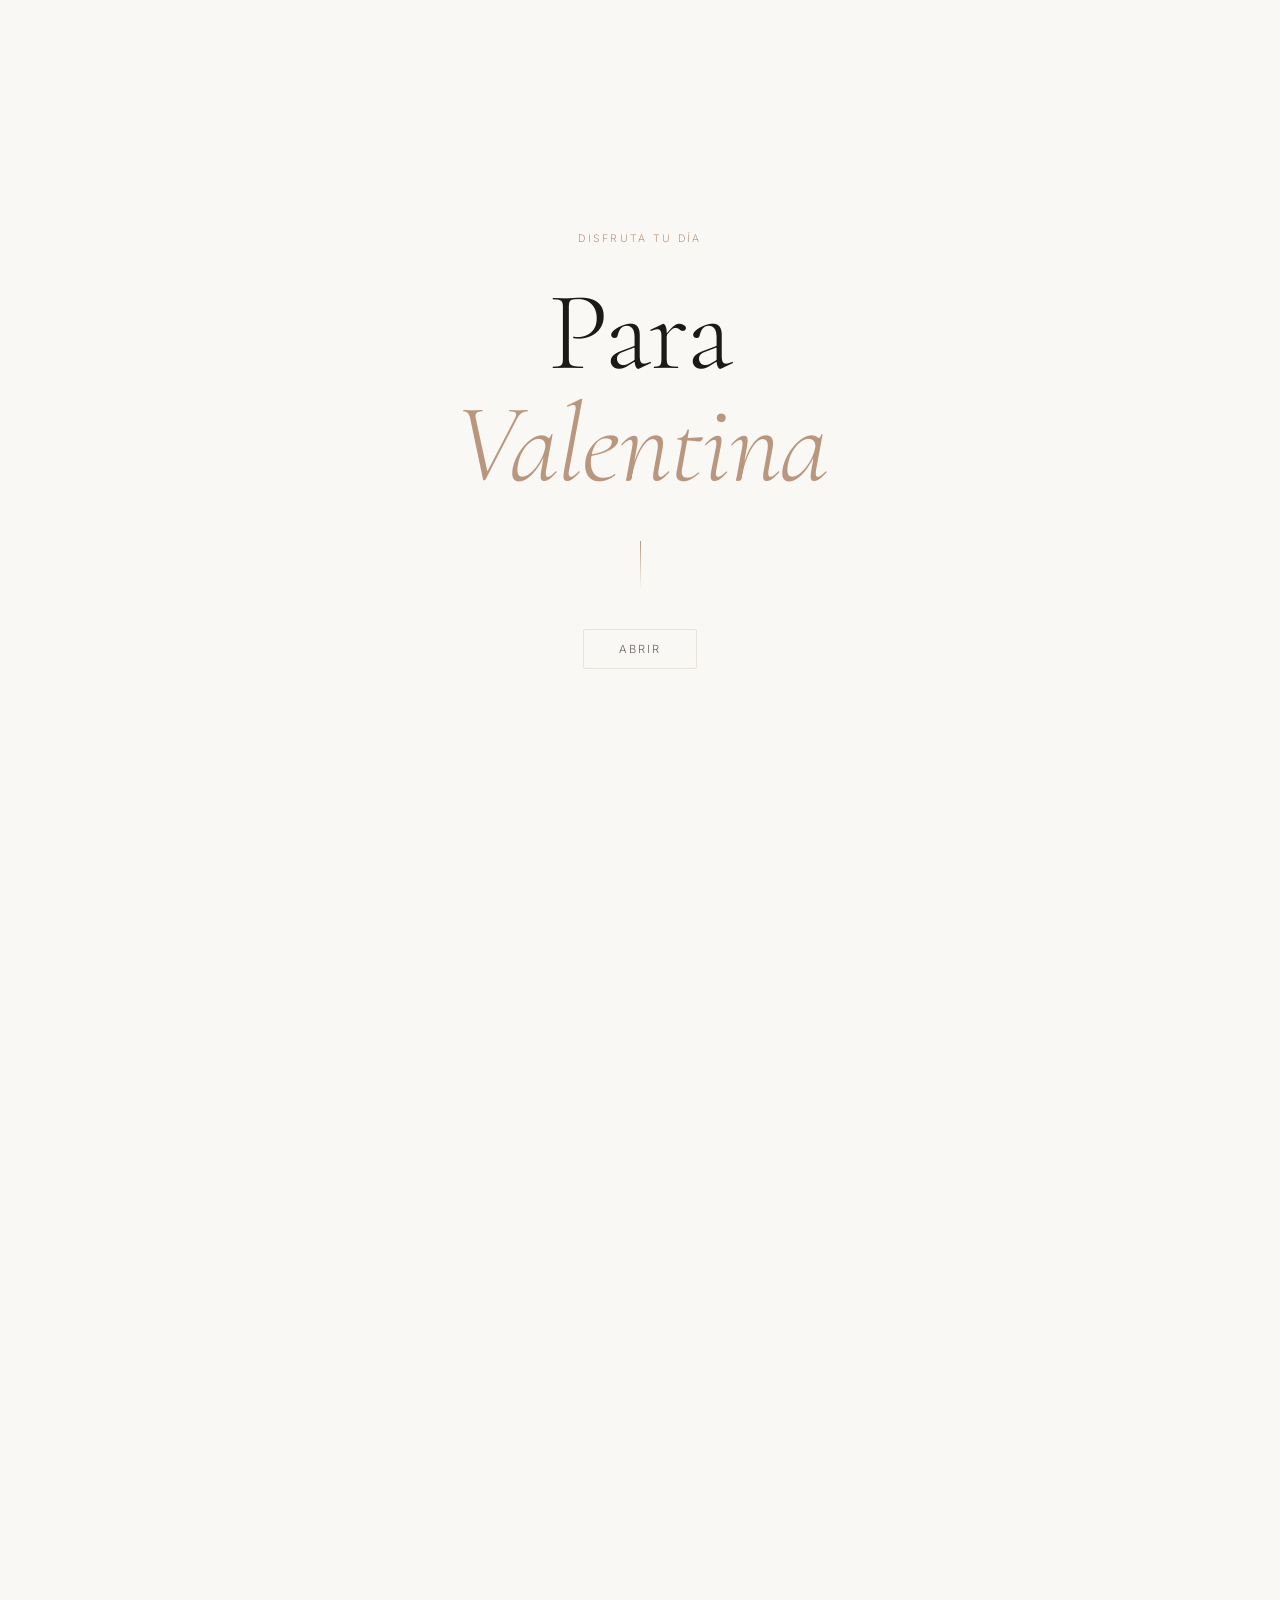
<file: valentina-birthday.html>
<!DOCTYPE html>
<html lang="es">
<head>
  <meta charset="UTF-8" />
  <meta name="viewport" content="width=device-width, initial-scale=1.0, maximum-scale=1.0" />
  <title>Para Valentina</title>
  <link rel="preconnect" href="https://fonts.googleapis.com" />
  <link rel="preconnect" href="https://fonts.gstatic.com" crossorigin />
  <link href="https://fonts.googleapis.com/css2?family=Cormorant+Garamond:ital,wght@0,300;0,400;0,500;1,300;1,400&family=Inter:wght@300;400&display=swap" rel="stylesheet" />

  <style>
    *, *::before, *::after { box-sizing: border-box; margin: 0; padding: 0; }

    :root {
      --bg:        #FAF8F5;
      --bg-card:   #F4F0EB;
      --ink:       #1C1A18;
      --ink-soft:  #6B6460;
      --accent:    #B8977E;
      --accent-2:  #D4B89A;
      --border:    #E8E3DC;
      --white:     #FFFFFF;
    }

    html, body {
      height: 100%;
      background: var(--bg);
      color: var(--ink);
      font-family: 'Inter', sans-serif;
      -webkit-font-smoothing: antialiased;
    }

    /* ── COVER ─────────────────────────────────────────────── */
    #cover {
      position: fixed;
      inset: 0;
      background: var(--bg);
      display: flex;
      flex-direction: column;
      align-items: center;
      justify-content: center;
      gap: 0;
      z-index: 10;
      transition: opacity 0.9s ease, visibility 0.9s ease;
    }

    #cover.hidden {
      opacity: 0;
      visibility: hidden;
      pointer-events: none;
    }

    .cover-eyebrow {
      font-family: 'Inter', sans-serif;
      font-size: 0.65rem;
      font-weight: 300;
      letter-spacing: 0.22em;
      text-transform: uppercase;
      color: var(--accent);
      margin-bottom: 2rem;
    }

    .cover-name {
      font-family: 'Cormorant Garamond', serif;
      font-size: clamp(3.8rem, 14vw, 7rem);
      font-weight: 300;
      line-height: 1;
      letter-spacing: -0.01em;
      color: var(--ink);
      text-align: center;
    }

    .cover-name em {
      font-style: italic;
      color: var(--accent);
    }

    .cover-divider {
      width: 1px;
      height: 48px;
      background: linear-gradient(to bottom, var(--accent), transparent);
      margin: 2.5rem auto;
    }

    .cover-btn {
      background: none;
      border: 1px solid var(--border);
      border-radius: 2px;
      padding: 0.75rem 2.2rem;
      font-family: 'Inter', sans-serif;
      font-size: 0.7rem;
      font-weight: 300;
      letter-spacing: 0.18em;
      text-transform: uppercase;
      color: var(--ink-soft);
      cursor: pointer;
      transition: border-color 0.3s, color 0.3s, background 0.3s;
    }

    .cover-btn:hover {
      border-color: var(--accent);
      color: var(--accent);
      background: rgba(184,151,126,0.04);
    }

    /* ── CONTENT ────────────────────────────────────────────── */
    #content {
      opacity: 0;
      transition: opacity 1.2s ease 0.3s;
      min-height: 100vh;
      padding: 0 1.5rem 5rem;
      max-width: 520px;
      margin: 0 auto;
    }

    #content.visible { opacity: 1; }

    /* audio control */
    .audio-bar {
      position: fixed;
      top: 1.5rem;
      right: 1.5rem;
      z-index: 20;
      opacity: 0;
      transition: opacity 0.6s ease 1.5s;
    }

    .audio-bar.visible { opacity: 1; }

    .audio-btn {
      background: var(--white);
      border: 1px solid var(--border);
      border-radius: 50%;
      width: 40px;
      height: 40px;
      display: flex;
      align-items: center;
      justify-content: center;
      cursor: pointer;
      transition: border-color 0.3s, transform 0.3s;
      box-shadow: 0 2px 12px rgba(0,0,0,0.06);
    }

    .audio-btn:hover {
      border-color: var(--accent);
      transform: scale(1.05);
    }

    .audio-btn svg { width: 14px; height: 14px; fill: var(--accent); }

    /* header */
    .page-header {
      padding-top: clamp(3rem, 10vw, 4.5rem);
      padding-bottom: 2.5rem;
      text-align: center;
    }

    .page-tag {
      font-size: 0.6rem;
      font-weight: 300;
      letter-spacing: 0.2em;
      text-transform: uppercase;
      color: var(--accent);
      display: block;
      margin-bottom: 0.6rem;
    }

    .page-title {
      font-family: 'Cormorant Garamond', serif;
      font-weight: 300;
      letter-spacing: -0.03em;
      color: var(--ink);
      display: flex;
      flex-direction: column;
      align-items: center;
      gap: 0;
    }

    .page-title .t-felices {
      font-size: clamp(3.2rem, 16vw, 6.5rem);
      line-height: 1;
      display: block;
    }

    .page-title .t-num {
      font-size: clamp(7rem, 38vw, 15rem);
      line-height: 0.78;
      margin-top: -0.22em;
      display: block;
      font-style: italic;
      color: var(--accent);
    }

    /* photo */
    .photo-wrap {
      position: relative;
      border-radius: 4px;
      overflow: hidden;
      background: var(--bg-card);
      aspect-ratio: 3/4;
      margin-bottom: 3rem;
    }

    .photo-wrap img {
      width: 100%;
      height: 100%;
      object-fit: cover;
      display: block;
      filter: sepia(12%) contrast(1.04) brightness(1.01);
    }

    .photo-placeholder {
      width: 100%;
      height: 100%;
      display: flex;
      flex-direction: column;
      align-items: center;
      justify-content: center;
      gap: 0.75rem;
      color: var(--accent-2);
    }

    .photo-placeholder svg { width: 32px; height: 32px; opacity: 0.5; }

    .photo-placeholder span {
      font-size: 0.65rem;
      letter-spacing: 0.15em;
      text-transform: uppercase;
      opacity: 0.5;
    }

    .photo-caption {
      position: absolute;
      bottom: 0;
      left: 0;
      right: 0;
      padding: 1.5rem 1.2rem 1rem;
      background: linear-gradient(to top, rgba(250,248,245,0.85), transparent);
      font-family: 'Cormorant Garamond', serif;
      font-size: 0.95rem;
      font-style: italic;
      font-weight: 300;
      color: var(--ink-soft);
      text-align: center;
    }

    /* message */
    .message-block {
      padding: 0 0.25rem;
      margin-bottom: 3rem;
    }

    .message-text {
      font-family: 'Cormorant Garamond', serif;
      font-size: clamp(1.25rem, 4.5vw, 1.5rem);
      font-weight: 300;
      line-height: 1.75;
      color: var(--ink);
      min-height: 8em;
    }

    .message-text .cursor {
      display: inline-block;
      width: 1px;
      height: 1.1em;
      background: var(--accent);
      margin-left: 2px;
      vertical-align: text-bottom;
      animation: blink 1s step-end infinite;
    }

    .cursor.done { animation: none; opacity: 0; }

    @keyframes blink {
      0%, 100% { opacity: 1; }
      50% { opacity: 0; }
    }

    .message-sign {
      margin-top: 2rem;
      font-family: 'Cormorant Garamond', serif;
      font-size: 1rem;
      font-style: italic;
      color: var(--ink-soft);
      opacity: 0;
      transition: opacity 0.8s ease;
    }

    .message-sign.visible { opacity: 1; }

    /* invite card */
    .invite-card {
      background: var(--bg-card);
      border: 1px solid var(--border);
      border-radius: 4px;
      padding: 2rem 1.5rem;
      margin-bottom: 2rem;
      opacity: 0;
      transform: translateY(12px);
      transition: opacity 0.7s ease, transform 0.7s ease;
    }

    .invite-card.visible {
      opacity: 1;
      transform: translateY(0);
    }

    .invite-label {
      font-size: 0.6rem;
      font-weight: 400;
      letter-spacing: 0.2em;
      text-transform: uppercase;
      color: var(--accent);
      display: block;
      margin-bottom: 1rem;
    }

    .invite-text {
      font-family: 'Cormorant Garamond', serif;
      font-size: 1.2rem;
      font-weight: 300;
      line-height: 1.65;
      color: var(--ink);
      margin-bottom: 1.75rem;
    }

    .invite-actions {
      display: flex;
      flex-direction: column;
      gap: 0.65rem;
      transition: opacity 0.4s ease;
    }

    .btn-yes {
      background: var(--ink);
      border: 1px solid var(--ink);
      border-radius: 2px;
      padding: 0.9rem 1.5rem;
      font-family: 'Inter', sans-serif;
      font-size: 0.7rem;
      font-weight: 400;
      letter-spacing: 0.15em;
      text-transform: uppercase;
      color: var(--bg);
      cursor: pointer;
      text-align: center;
      text-decoration: none;
      display: block;
      transition: background 0.3s, color 0.3s, transform 0.15s;
    }

    .btn-yes:hover {
      background: var(--accent);
      border-color: var(--accent);
      transform: scale(1.01);
    }

    /* confirmation state */
    #confirm-state {
      display: none;
      text-align: center;
      padding: 0.5rem 0 0.25rem;
      opacity: 0;
      transition: opacity 0.6s ease;
    }

    #confirm-state.visible { opacity: 1; }

    .confirm-emoji {
      font-size: 2.4rem;
      display: block;
      margin-bottom: 0.9rem;
      animation: pop 0.5s cubic-bezier(0.175, 0.885, 0.32, 1.275) both;
    }

    @keyframes pop {
      0%   { transform: scale(0); opacity: 0; }
      70%  { transform: scale(1.2); }
      100% { transform: scale(1); opacity: 1; }
    }

    .confirm-title {
      font-family: 'Cormorant Garamond', serif;
      font-size: 1.5rem;
      font-weight: 300;
      font-style: italic;
      color: var(--ink);
      margin-bottom: 0.5rem;
    }

    .confirm-sub {
      font-size: 0.7rem;
      font-weight: 300;
      letter-spacing: 0.12em;
      color: var(--ink-soft);
      margin-bottom: 1.5rem;
    }

    .btn-whatsapp {
      display: inline-flex;
      align-items: center;
      gap: 0.5rem;
      background: #25D366;
      border: none;
      border-radius: 2px;
      padding: 0.85rem 1.6rem;
      font-family: 'Inter', sans-serif;
      font-size: 0.7rem;
      font-weight: 400;
      letter-spacing: 0.12em;
      text-transform: uppercase;
      color: #fff;
      text-decoration: none;
      cursor: pointer;
      transition: background 0.3s, transform 0.15s;
    }

    .btn-whatsapp:hover {
      background: #1ebe5d;
      transform: scale(1.02);
    }

    .btn-whatsapp svg {
      width: 15px;
      height: 15px;
      fill: #fff;
      flex-shrink: 0;
    }

    /* footer */
    .page-footer {
      margin-top: 3.5rem;
      padding-top: 2rem;
      border-top: 1px solid var(--border);
      text-align: center;
    }

    .footer-mark {
      font-family: 'Cormorant Garamond', serif;
      font-size: 1.4rem;
      font-style: italic;
      font-weight: 300;
      color: var(--accent-2);
    }

    /* ── RESPONSIVE ─────────────────────────────────────────── */
    @media (max-width: 380px) {
      .cover-name { font-size: 3.2rem; }
      #content { padding: 0 1.2rem 4rem; }
    }

    @media (prefers-reduced-motion: reduce) {
      * { transition-duration: 0.01ms !important; animation-duration: 0.01ms !important; }
    }
  </style>
</head>
<body>

  <!-- ══ COVER ══════════════════════════════════════════════ -->
  <div id="cover">
    <span class="cover-eyebrow">Disfruta tu día</span>
    <h1 class="cover-name">Para<br><em>Valentina</em></h1>
    <div class="cover-divider"></div>
    <button class="cover-btn" id="open-btn">Abrir</button>
  </div>

  <!-- ══ AUDIO ═══════════════════════════════════════════════ -->
  <!--
    INSTRUCCIONES:
    1. Añade tu archivo de música como "song.mp3" en la misma carpeta que este HTML.
    2. O sustituye "song.mp3" por una URL directa de audio (ej: Dropbox con ?raw=1, CDN, etc.)
    3. Si usas Vercel: sube el .mp3 a /public/song.mp3 y cambia src a "/song.mp3"
  -->
  <audio id="audio" loop preload="none">
    <source src="song.mp3" type="audio/mpeg" />
  </audio>

  <div class="audio-bar" id="audio-bar">
    <button class="audio-btn" id="audio-btn" title="Música">
      <!-- Play icon (default) -->
      <svg id="icon-play" viewBox="0 0 24 24" xmlns="http://www.w3.org/2000/svg">
        <path d="M8 5v14l11-7z"/>
      </svg>
      <!-- Pause icon (hidden by default) -->
      <svg id="icon-pause" viewBox="0 0 24 24" xmlns="http://www.w3.org/2000/svg" style="display:none">
        <path d="M6 19h4V5H6v14zm8-14v14h4V5h-4z"/>
      </svg>
    </button>
  </div>

  <!-- ══ CONTENT ═════════════════════════════════════════════ -->
  <div id="content">

    <header class="page-header">
      <span class="page-tag">Feliz cumpleaños</span>
      <h2 class="page-title">
        <span class="t-felices">Felices</span>
        <span class="t-num">25</span>
      </h2>
    </header>

    <!-- FOTO ------------------------------------------------- -->
    <!--
      INSTRUCCIONES FOTO:
      Para añadir la foto, sustituye el div.photo-placeholder por:
      <img src="foto.jpg" alt="Valentina" />
      dentro del div.photo-wrap. El filtro editorial ya está aplicado por CSS.
    -->
    <div class="photo-wrap" id="photo-wrap">
      <div class="photo-placeholder" id="photo-placeholder">
        <svg viewBox="0 0 24 24" fill="none" stroke="currentColor" stroke-width="1.2">
          <rect x="3" y="3" width="18" height="18" rx="2"/>
          <circle cx="8.5" cy="8.5" r="1.5"/>
          <path d="M21 15l-5-5L5 21"/>
        </svg>
        <span>Tu foto aquí</span>
      </div>
      <div class="photo-caption">
        — un día cualquiera en que todo estuvo bien
      </div>
    </div>

    <!-- MENSAJE --------------------------------------------- -->
    <div class="message-block">
      <p class="message-text" id="message-text">
        <span id="typed"></span><span class="cursor" id="cursor"></span>
      </p>
      <p class="message-sign" id="message-sign">Con cariño ✦</p>
    </div>

    <!-- INVITACIÓN ------------------------------------------ -->
    <div class="invite-card" id="invite-card">
      <span class="invite-label">Una propuesta</span>
      <p class="invite-text">
        Si te apetece celebrarlo conmigo, escríbeme. 🎂
      </p>
      <div class="invite-actions" id="invite-actions">
        <button class="btn-yes" id="btn-yes">Me apetece 👀</button>
      </div>

      <!-- Estado confirmación -->
      <div id="confirm-state">
        <span class="confirm-emoji">🥂</span>
        <p class="confirm-title">¡Qué buena noticia!</p>
        <p class="confirm-sub">Te espero al otro lado.</p>
        <a
          class="btn-whatsapp"
          href="https://wa.me/34665015804?text=%F0%9F%8E%82%20Hola%2C%20me%20apetece%20mucho%20celebrarlo%20contigo"
          target="_blank"
          rel="noopener"
        >
          <svg viewBox="0 0 24 24" xmlns="http://www.w3.org/2000/svg">
            <path d="M17.472 14.382c-.297-.149-1.758-.867-2.03-.967-.273-.099-.471-.148-.67.15-.197.297-.767.966-.94 1.164-.173.199-.347.223-.644.075-.297-.15-1.255-.463-2.39-1.475-.883-.788-1.48-1.761-1.653-2.059-.173-.297-.018-.458.13-.606.134-.133.298-.347.446-.52.149-.174.198-.298.298-.497.099-.198.05-.371-.025-.52-.075-.149-.669-1.612-.916-2.207-.242-.579-.487-.5-.669-.51-.173-.008-.371-.01-.57-.01-.198 0-.52.074-.792.372-.272.297-1.04 1.016-1.04 2.479 0 1.462 1.065 2.875 1.213 3.074.149.198 2.096 3.2 5.077 4.487.709.306 1.262.489 1.694.625.712.227 1.36.195 1.871.118.571-.085 1.758-.719 2.006-1.413.248-.694.248-1.289.173-1.413-.074-.124-.272-.198-.57-.347m-5.421 7.403h-.004a9.87 9.87 0 01-5.031-1.378l-.361-.214-3.741.982.998-3.648-.235-.374a9.86 9.86 0 01-1.51-5.26c.001-5.45 4.436-9.884 9.888-9.884 2.64 0 5.122 1.03 6.988 2.898a9.825 9.825 0 012.893 6.994c-.003 5.45-4.437 9.884-9.885 9.884m8.413-18.297A11.815 11.815 0 0012.05 0C5.495 0 .16 5.335.157 11.892c0 2.096.547 4.142 1.588 5.945L.057 24l6.305-1.654a11.882 11.882 0 005.683 1.448h.005c6.554 0 11.89-5.335 11.893-11.893a11.821 11.821 0 00-3.48-8.413z"/>
          </svg>
          Escribir ahora
        </a>
      </div>
    </div>

    <footer class="page-footer">
      <span class="footer-mark">V.</span>
    </footer>

  </div><!-- /#content -->

  <script>
    // ── CONFIG ─────────────────────────────────────────────
    const MESSAGE = "Ya sabes que me gusta destacar siempre, pero lo que hago por ti lo hago de corazón y sin esperar nada a cambio... Por todo el cariño que te tengo, te deseo un muy feliz cumpleaños, Valentina. Pásala increíble hoy. 😉";

    const TYPING_SPEED = 28; // ms por carácter

    // ── ELEMENTS ───────────────────────────────────────────
    const cover        = document.getElementById('cover');
    const openBtn      = document.getElementById('open-btn');
    const content      = document.getElementById('content');
    const audioBar     = document.getElementById('audio-bar');
    const audioEl      = document.getElementById('audio');
    const audioBtn     = document.getElementById('audio-btn');
    const iconPlay     = document.getElementById('icon-play');
    const iconPause    = document.getElementById('icon-pause');
    const typedEl      = document.getElementById('typed');
    const cursor       = document.getElementById('cursor');
    const msgSign      = document.getElementById('message-sign');
    const inviteCard   = document.getElementById('invite-card');
    const btnYes       = document.getElementById('btn-yes');
    const invActions   = document.getElementById('invite-actions');
    const confirmState = document.getElementById('confirm-state');

    // ── STATE ──────────────────────────────────────────────
    let isPlaying = false;

    // ── OPEN ───────────────────────────────────────────────
    openBtn.addEventListener('click', () => {
      audioEl.load();
      audioEl.play().then(() => {
        isPlaying = true;
        iconPlay.style.display  = 'none';
        iconPause.style.display = 'block';
      }).catch(() => {});

      cover.classList.add('hidden');
      setTimeout(() => {
        content.classList.add('visible');
        audioBar.classList.add('visible');
        window.scrollTo({ top: 0, behavior: 'instant' });
        setTimeout(startTyping, 900);
      }, 300);
    });

    // ── TYPEWRITER ─────────────────────────────────────────
    function startTyping() {
      let i = 0;
      const len = MESSAGE.length;
      function tick() {
        if (i < len) {
          typedEl.textContent += MESSAGE[i];
          i++;
          setTimeout(tick, TYPING_SPEED + (Math.random() * 12 - 6));
        } else {
          cursor.classList.add('done');
          setTimeout(() => {
            msgSign.classList.add('visible');
            setTimeout(() => inviteCard.classList.add('visible'), 600);
          }, 500);
        }
      }
      tick();
    }

    // ── AUDIO TOGGLE ───────────────────────────────────────
    audioBtn.addEventListener('click', () => {
      if (isPlaying) {
        audioEl.pause();
        isPlaying = false;
        iconPlay.style.display  = 'block';
        iconPause.style.display = 'none';
      } else {
        audioEl.play().then(() => {
          isPlaying = true;
          iconPlay.style.display  = 'none';
          iconPause.style.display = 'block';
        });
      }
    });

    // ── CONFIRM BUTTON ─────────────────────────────────────
    btnYes.addEventListener('click', () => {
      invActions.style.opacity = '0';
      setTimeout(() => {
        invActions.style.display = 'none';
        confirmState.style.display = 'block';
        requestAnimationFrame(() => {
          requestAnimationFrame(() => confirmState.classList.add('visible'));
        });
      }, 350);
    });
  </script>

</body>
</html>
</file>
